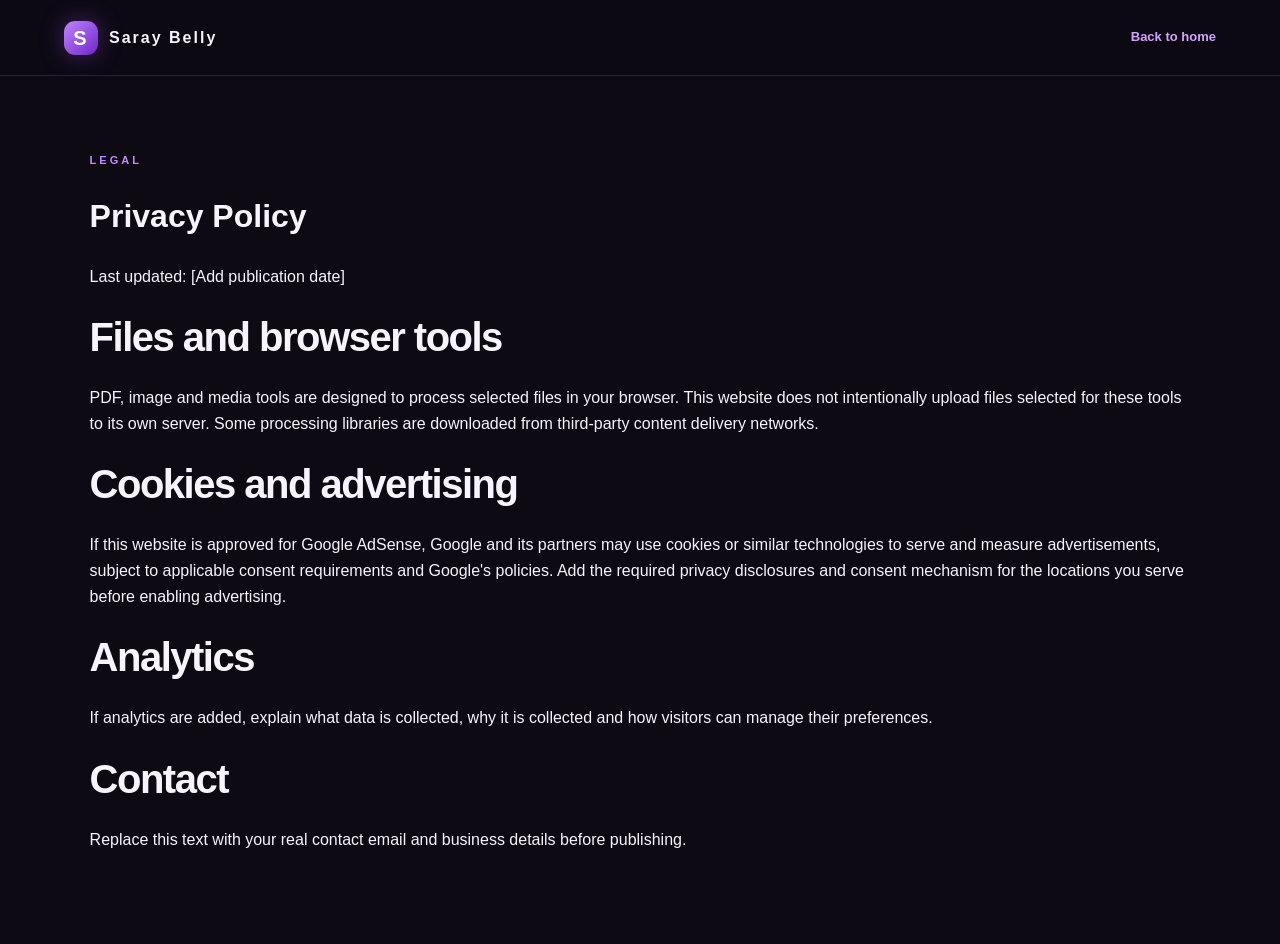
<file: privacy.html>
<!doctype html><html lang="en"><head><meta charset="utf-8"><meta name="viewport" content="width=device-width,initial-scale=1"><title>Privacy Policy — Saray Belly</title><link rel="stylesheet" href="styles.css"></head><body><header class="site-header"><a class="brand" href="index.html"><span class="brand-mark">S</span><span>Saray Belly</span></a><a class="text-link" href="index.html">Back to home</a></header><main class="section"><p class="eyebrow">LEGAL</p><h1>Privacy Policy</h1><p>Last updated: [Add publication date]</p><h2>Files and browser tools</h2><p>PDF, image and media tools are designed to process selected files in your browser. This website does not intentionally upload files selected for these tools to its own server. Some processing libraries are downloaded from third-party content delivery networks.</p><h2>Cookies and advertising</h2><p>If this website is approved for Google AdSense, Google and its partners may use cookies or similar technologies to serve and measure advertisements, subject to applicable consent requirements and Google's policies. Add the required privacy disclosures and consent mechanism for the locations you serve before enabling advertising.</p><h2>Analytics</h2><p>If analytics are added, explain what data is collected, why it is collected and how visitors can manage their preferences.</p><h2>Contact</h2><p>Replace this text with your real contact email and business details before publishing.</p></main></body></html>
</file>
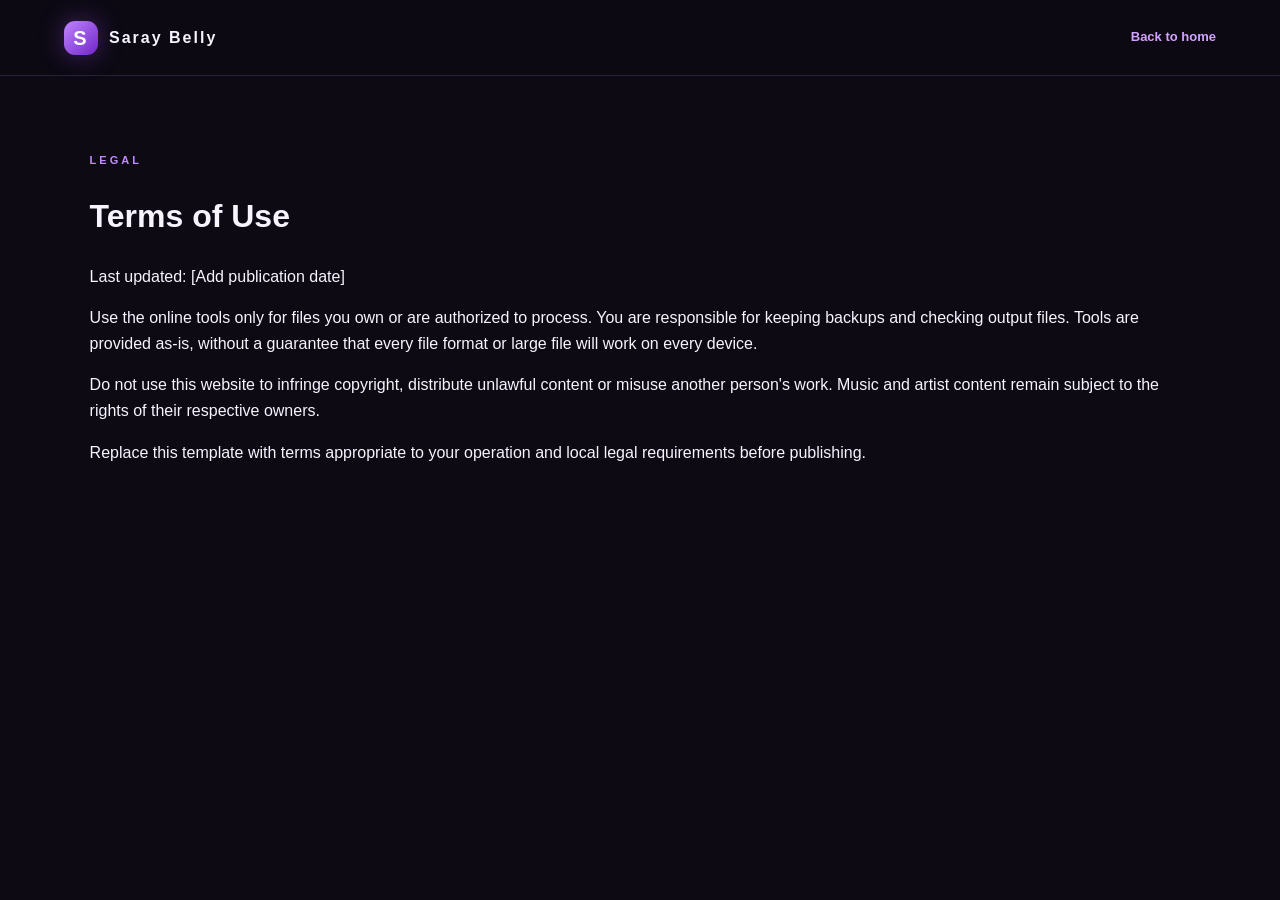
<file: terms.html>
<!doctype html><html lang="en"><head><meta charset="utf-8"><meta name="viewport" content="width=device-width,initial-scale=1"><title>Terms — Saray Belly</title><link rel="stylesheet" href="styles.css"></head><body><header class="site-header"><a class="brand" href="index.html"><span class="brand-mark">S</span><span>Saray Belly</span></a><a class="text-link" href="index.html">Back to home</a></header><main class="section"><p class="eyebrow">LEGAL</p><h1>Terms of Use</h1><p>Last updated: [Add publication date]</p><p>Use the online tools only for files you own or are authorized to process. You are responsible for keeping backups and checking output files. Tools are provided as-is, without a guarantee that every file format or large file will work on every device.</p><p>Do not use this website to infringe copyright, distribute unlawful content or misuse another person's work. Music and artist content remain subject to the rights of their respective owners.</p><p>Replace this template with terms appropriate to your operation and local legal requirements before publishing.</p></main></body></html>
</file>
<file: styles.css>
*{box-sizing:border-box}html{scroll-behavior:smooth}body{margin:0;background:#0d0a14;color:#f7f3ff;font-family:Inter,"Noto Sans Khmer",sans-serif;line-height:1.6}a{color:inherit;text-decoration:none}.site-header{height:76px;padding:0 max(5vw,24px);display:flex;align-items:center;justify-content:space-between;background:rgba(13,10,20,.94);border-bottom:1px solid #292035;position:sticky;top:0;z-index:20;backdrop-filter:blur(16px)}.brand{display:inline-flex;align-items:center;gap:11px;font-weight:800;letter-spacing:2px}.brand-mark{width:34px;height:34px;border-radius:11px;display:grid;place-items:center;background:linear-gradient(135deg,#c084fc,#7026c9);font-size:20px;color:#fff;box-shadow:0 0 24px #9b4de966}.site-header nav{display:flex;align-items:center;gap:30px;color:#c9c0d5;font-size:14px}.site-header nav a:hover,.footer-links a:hover{color:#d9a8ff}.lang-toggle,.menu-toggle{border:1px solid #49365d;color:#fff;background:#21172d;border-radius:9px;padding:8px 12px;cursor:pointer}.menu-toggle{display:none}.hero{min-height:590px;padding:85px max(8vw,28px);display:flex;align-items:center;position:relative;overflow:hidden;background:radial-gradient(ellipse at 78% 46%,#46206b 0,transparent 34%),linear-gradient(115deg,#100b1c,#171023 58%,#0e0a16)}.hero-content{max-width:620px;position:relative;z-index:2}.eyebrow{font-size:11px;letter-spacing:3px;color:#c28aff;font-weight:800;margin:0 0 14px}.hero h1{font-size:clamp(42px,6vw,72px);line-height:1.06;letter-spacing:-3px;margin:0 0 22px}.hero h1 span{color:#c58aff}.hero-copy{font-size:17px;color:#c6bbd2;max-width:530px}.hero-actions{display:flex;gap:13px;margin:30px 0}.btn{display:inline-flex;align-items:center;justify-content:center;border-radius:10px;padding:13px 19px;font-weight:700;font-size:13px;border:1px solid transparent;cursor:pointer;transition:.2s}.btn-primary{background:linear-gradient(110deg,#a855f7,#7228c7);color:white;box-shadow:0 8px 25px #8c39d633}.btn-primary:hover{filter:brightness(1.15);transform:translateY(-1px)}.btn-outline{border-color:#70518b;background:#171020;color:#f1e6ff}.btn-outline:hover{background:#2a1b39}.hero-meta{font-size:12px;color:#a99bb8;display:flex;align-items:center;gap:9px}.pulse{width:8px;height:8px;border-radius:50%;background:#bc83ff;box-shadow:0 0 12px #bc83ff}.hero-art{width:360px;height:360px;position:absolute;right:10%;top:50%;transform:translateY(-50%);display:grid;place-items:center}.disc{position:absolute;border-radius:50%;border:1px solid #c18aff66;box-shadow:0 0 80px #a23fff22,inset 0 0 60px #a23fff22}.disc-one{width:330px;height:330px;background:repeating-radial-gradient(circle,#1a1025 0 5px,#251333 6px 8px)}.disc-two{width:245px;height:245px;background:radial-gradient(circle,#b45cff 0,#5e2487 20%,#1b1028 21%);border:10px solid #322044}.art-label{position:relative;text-align:center;font-size:30px;line-height:1.05;letter-spacing:5px;text-shadow:0 2px 12px #000}.art-label b{color:#d4a5ff}.art-label small{display:block;font-size:8px;letter-spacing:4px;margin-top:12px;color:#d5b6f0}.ad-slot{margin:28px auto;max-width:970px;min-height:90px;border:1px dashed #493653;border-radius:12px;display:flex;flex-direction:column;align-items:center;justify-content:center;color:#776a85;background:#130e1b;gap:4px}.ad-slot span{font-size:9px;letter-spacing:2px}.ad-slot small{font-size:11px}.section{padding:76px max(7vw,24px);max-width:1440px;margin:auto}.section-heading{display:flex;align-items:end;justify-content:space-between;gap:20px;margin-bottom:28px}.section h2{font-size:clamp(28px,4vw,40px);letter-spacing:-1.5px;margin:0 0 8px}.section-heading p:not(.eyebrow),.about-section>p:not(.eyebrow),.contact-section p{color:#a99fb4;margin:0}.text-link{color:#d4a2ff;font-size:13px;font-weight:700}.music-panel{display:grid;grid-template-columns:300px 1fr;background:linear-gradient(120deg,#1d1428,#17101f);border:1px solid #3b294b;border-radius:20px;overflow:hidden;min-height:300px}.music-cover{min-height:300px;background:radial-gradient(circle at 50% 40%,#c77bff,#612a8b 35%,#21122f 72%);display:grid;place-items:center;position:relative;overflow:hidden}.music-cover:before,.music-cover:after{content:"";position:absolute;border:1px solid #e7c5ff55;border-radius:50%;width:260px;height:260px}.music-cover:after{width:210px;height:210px}.cover-orbit{position:absolute;width:150px;height:150px;border:1px solid #f1dfff88;border-radius:50%}.cover-name{font-size:34px;line-height:1.05;letter-spacing:5px;text-align:center;z-index:1;text-shadow:0 3px 14px #230d36}.cover-name b{color:#f0d6ff}.cover-name small{display:block;font-size:9px;letter-spacing:4px;margin-top:12px}.music-info{padding:42px;align-self:center}.tag,.free-pill{font-size:10px;letter-spacing:2px;color:#d6a7ff;font-weight:800}.music-info h3{font-size:32px;margin:10px 0}.music-info p{color:#b5a9c0;max-width:550px}.small-note{font-size:11px!important;color:#81758d!important;margin-top:12px!important}.music-categories{display:grid;grid-template-columns:repeat(3,1fr);gap:12px;margin-top:15px}.music-categories a{background:#17101f;border:1px solid #352641;padding:17px;border-radius:12px;font-size:13px;font-weight:700}.music-categories span{float:right;color:#c18aff}.tools-section{background:#110d19;max-width:none;padding-left:max(7vw,24px);padding-right:max(7vw,24px)}.tools-section>.section-heading,.tools-section>.tool-tabs,.tools-section>.tool-panel{max-width:1240px;margin-left:auto;margin-right:auto}.free-pill{border:1px solid #553b6c;border-radius:30px;padding:8px 12px;white-space:nowrap}.tool-tabs{display:flex;gap:8px;border-bottom:1px solid #33263e;margin-bottom:22px!important}.tool-tab{border:0;background:transparent;color:#9e91aa;padding:13px 18px;cursor:pointer;font-weight:700;border-bottom:2px solid transparent}.tool-tab.active{color:#e1c4ff;border-color:#b66bff}.tool-panel{display:none}.tool-panel.active{display:block}.tool-grid{display:grid;grid-template-columns:repeat(3,1fr);gap:16px}.tool-card{background:#1a1323;border:1px solid #392947;border-radius:15px;padding:22px;min-width:0}.tool-icon{width:42px;height:42px;border-radius:12px;background:#38204e;color:#d7aaff;display:grid;place-items:center;font-size:23px}.tool-card h3{font-size:17px;margin:15px 0 4px}.tool-card p{font-size:12px;color:#a99db5;min-height:38px;margin:0 0 16px}.tool-card input[type=file]{width:100%;font-size:11px;color:#bcb1c7;margin:8px 0 12px}.tool-card input[type=text],.tool-card input[type=number]{width:100%;background:#100c17;border:1px solid #453451;border-radius:8px;padding:10px;color:#fff;margin:5px 0 10px;min-width:0}.tool-card input[type=range]{width:100%;accent-color:#b66bff}.field-label{font-size:11px;color:#c5b5d3}.inline-fields{display:flex;gap:8px}.btn-small{padding:10px 13px;font-size:11px;width:100%;margin-top:7px}.tool-status{font-size:11px;color:#c9a4ef;min-height:18px;margin-top:9px;overflow-wrap:anywhere}.privacy-note{font-size:11px;color:#9689a2;margin:20px 0 0}.about-section{max-width:1000px}.about-section>p:not(.eyebrow){max-width:760px}.feature-row{display:grid;grid-template-columns:repeat(3,1fr);gap:14px;margin-top:30px}.feature-row div{padding:18px;border:1px solid #382a43;background:#17111f;border-radius:12px}.feature-row b,.feature-row span{display:block}.feature-row span{font-size:12px;color:#a99db5;margin-top:6px}.contact-section{border-top:1px solid #2b2034;display:flex;align-items:center;justify-content:space-between;gap:20px;flex-wrap:wrap}.contact-section h2{margin-bottom:5px}.contact-section .small-note{flex-basis:100%;margin-top:-12px!important}footer{padding:28px max(7vw,24px);border-top:1px solid #2b2034;display:flex;align-items:center;justify-content:space-between;gap:20px;flex-wrap:wrap;background:#0a0810}footer p{font-size:11px;color:#81758d;width:100%;margin:0}.footer-links{display:flex;gap:20px;font-size:11px;color:#a99db5}
@media(max-width:850px){.hero-art{right:-90px;opacity:.32}.hero-content{max-width:700px}.music-panel{grid-template-columns:230px 1fr}.tool-grid{grid-template-columns:repeat(2,1fr)}}@media(max-width:600px){.site-header{height:65px}.menu-toggle{display:block}.site-header nav{display:none;position:absolute;top:64px;left:0;right:0;background:#130e1b;padding:20px 25px;flex-direction:column;align-items:flex-start;border-bottom:1px solid #382a43}.site-header nav.open{display:flex}.hero{padding-top:70px;padding-bottom:70px;min-height:550px}.hero h1{letter-spacing:-2px}.hero-art{right:-150px;top:60%;transform:translateY(-50%) scale(.8)}.section{padding-top:55px;padding-bottom:55px}.section-heading{align-items:flex-start;flex-direction:column}.music-panel{grid-template-columns:1fr}.music-cover{min-height:230px}.music-info{padding:26px}.music-categories{grid-template-columns:1fr}.tool-grid{grid-template-columns:1fr}.tool-tabs{overflow-x:auto}.tool-tab{white-space:nowrap;padding:12px}.feature-row{grid-template-columns:1fr}.contact-section{align-items:flex-start;flex-direction:column}footer{align-items:flex-start;flex-direction:column}.footer-links{flex-wrap:wrap}}
.listen-platforms{margin-top:32px}.listen-heading{margin-bottom:14px}.listen-heading h3{font-size:20px;margin:0 0 3px}.listen-heading p,.platform-note{font-size:12px;color:#a99fb4;margin:0}.platform-grid{display:grid;grid-template-columns:repeat(2,minmax(0,1fr));gap:12px}.platform-link{min-height:84px;display:flex;align-items:center;gap:14px;padding:15px 18px;background:#17101f;border:1px solid #382a43;border-radius:14px;transition:transform .18s ease,border-color .18s ease,background .18s ease}.platform-link:hover{transform:translateY(-2px);background:#20152c;border-color:#78529a}.platform-link:focus-visible{outline:3px solid #d5a4ff;outline-offset:3px}.platform-icon{width:44px;height:44px;flex:0 0 44px;border-radius:13px;display:grid;place-items:center;background:#282031;color:#fff;font-size:26px;font-weight:700}.platform-youtube .platform-icon{background:#ff0033}.play-icon{width:0;height:0;margin-left:3px;border-top:8px solid transparent;border-bottom:8px solid transparent;border-left:12px solid #fff}.platform-youtube-music .platform-icon{background:#302139;color:#ff5b73}.platform-spotify .platform-icon{background:#1ed760;color:#102619}.spotify-mark{font-size:30px;line-height:1;transform:rotate(-10deg)}.platform-apple .platform-icon{background:#b849dc}.platform-copy{display:flex;flex-direction:column;gap:2px;min-width:0}.platform-copy strong{font-size:14px;line-height:1.35}.platform-copy small{color:#a99db4;font-size:11px}.platform-arrow{margin-left:auto;color:#c18aff;font-size:18px}.platform-note{margin-top:12px;font-size:11px}@media(max-width:600px){.platform-grid{grid-template-columns:1fr}.platform-link{min-height:76px}}
</file>
